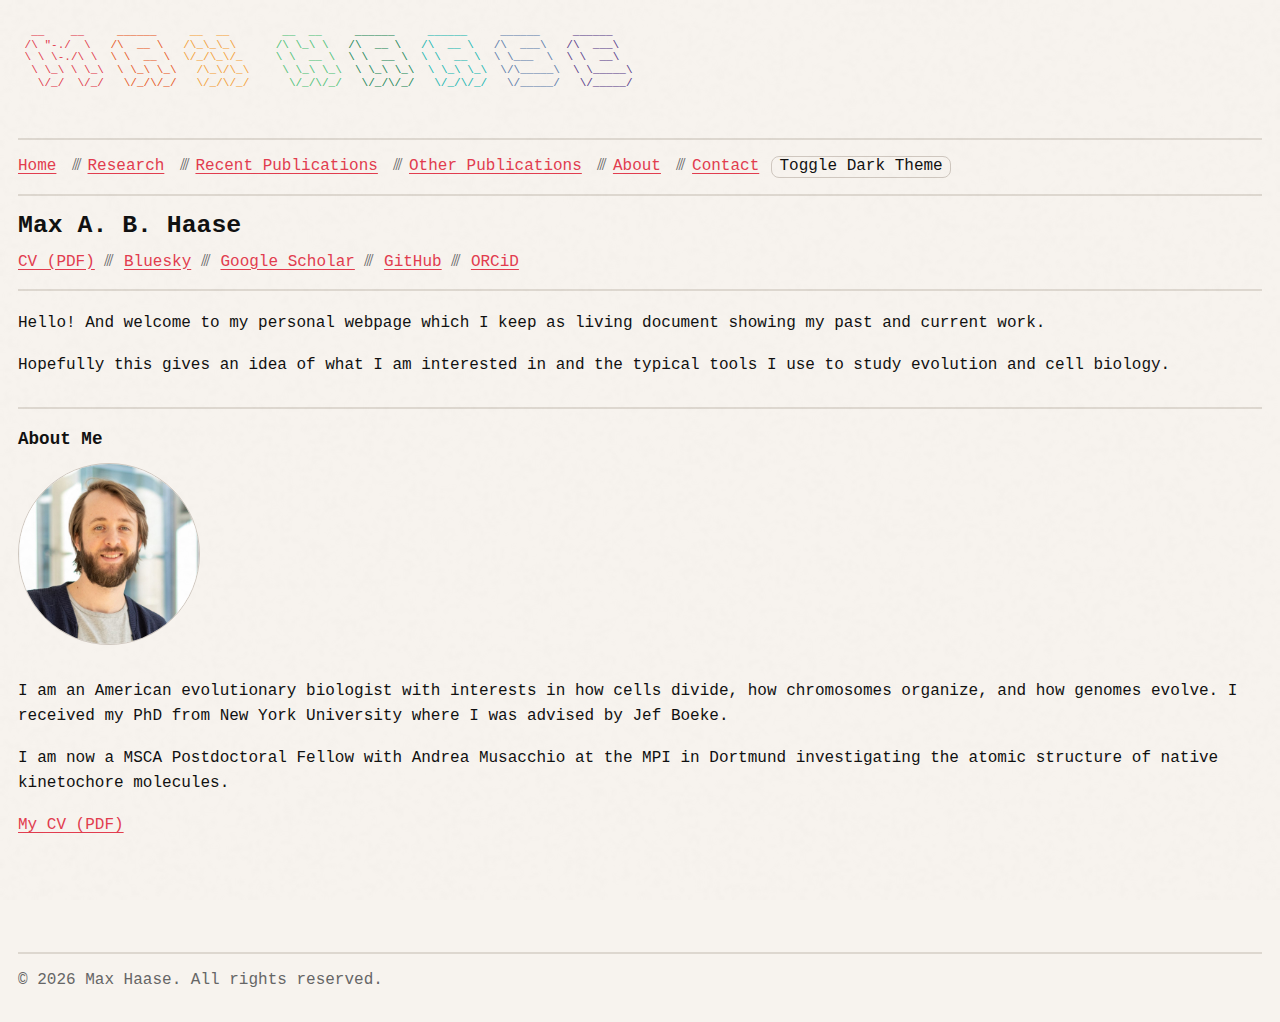
<file: index.html>
<!doctype html>
<html lang="en">
<head>
  <meta charset="UTF-8" />
  <meta name="viewport" content="width=device-width, initial-scale=1.0" />
  <title>Max A. B. Haase | Scientist</title>
  <link rel="stylesheet" href="site.css" />
  <script defer src="site.js"></script>
</head>

<body>
  <main>
    <header>
      <button id="logoBtn" type="button" aria-label="Cycle link color">
<pre id="logoArt">
  __    __     ______     __  __        __  __     ______     ______     ______     ______
 /\ "-./  \   /\  __ \   /\_\_\_\      /\ \_\ \   /\  __ \   /\  __ \   /\  ___\   /\  ___\
 \ \ \-./\ \  \ \  __ \  \/_/\_\/_     \ \  __ \  \ \  __ \  \ \  __ \  \ \___  \  \ \  __\
  \ \_\ \ \_\  \ \_\ \_\   /\_\/\_\     \ \_\ \_\  \ \_\ \_\  \ \_\ \_\  \/\_____\  \ \_____\
   \/_/  \/_/   \/_/\/_/   \/_/\/_/      \/_/\/_/   \/_/\/_/   \/_/\/_/   \/_____/   \/_____/

                                                        </pre>
      </button>


      <div class="divider" aria-hidden="true"></div>

      <nav class="xsep" aria-label="Primary">
        <a href="index.html">Home</a>
        <a href="research.html">Research</a>
        <a href="publications.html">Recent Publications</a>
        <a href="past_publications.html">Other Publications</a>
        <a href="about.html">About</a>
        <a href="contact.html">Contact</a>

        <button id="dark-mode-toggle" class="btn nav-btn" type="button">
          Toggle Dark Mode
        </button>
      </nav>

      <div class="divider" aria-hidden="true"></div>

      <h1>Max A. B. Haase</h1>
      <p class="meta">
        <a href="MaxHaase_CV.pdf" download>CV (PDF)</a> ⫻
        <a href="https://bsky.app/profile/maxhaase.bsky.social" target="_blank" rel="noreferrer">Bluesky</a> ⫻
        <a href="https://scholar.google.com/citations?user=6mpY8u8AAAAJ&hl=en" target="_blank" rel="noreferrer">Google Scholar</a> ⫻
        <a href="https://github.com/MaxabHaase" target="_blank" rel="noreferrer">GitHub</a> ⫻
        <a href="https://orcid.org/0000-0002-8962-0446" target="_blank" rel="noreferrer">ORCiD</a>
      </p>

      <div class="divider" aria-hidden="true"></div>
    </header>

    <section id="intro">
      <p>
        Hello! And welcome to my personal webpage which I keep as living document showing my past and current work. 
      </p>

      <p>
       Hopefully this gives an idea of what I am interested in and the typical tools I use to study evolution and cell biology.
      </p>
    </section>

    <div class="divider" aria-hidden="true"></div>

    <section id="about">
      <h2>About Me</h2>
      <div class="about-container">
        <img src="me.jpg" alt="Max Haase" class="headshot" />
        <div>
          <p>
            I am an American evolutionary biologist with interests in how cells divide, how chromosomes organize, and how genomes evolve. I received my PhD from New York University where I was advised by Jef Boeke.
            <p>
            I am now a MSCA Postdoctoral Fellow with Andrea Musacchio at the MPI in Dortmund investigating the atomic structure of native kinetochore molecules.
          </p>
          <p><a href="MaxHaase_CV.pdf" download>My CV (PDF)</a></p>
        </div>
      </div>
    </section>
  </main>

  <footer>
    <div class="divider" aria-hidden="true"></div>
    &copy; <span id="year"></span> Max Haase. All rights reserved.
  </footer>
</body>
</html>
</file>
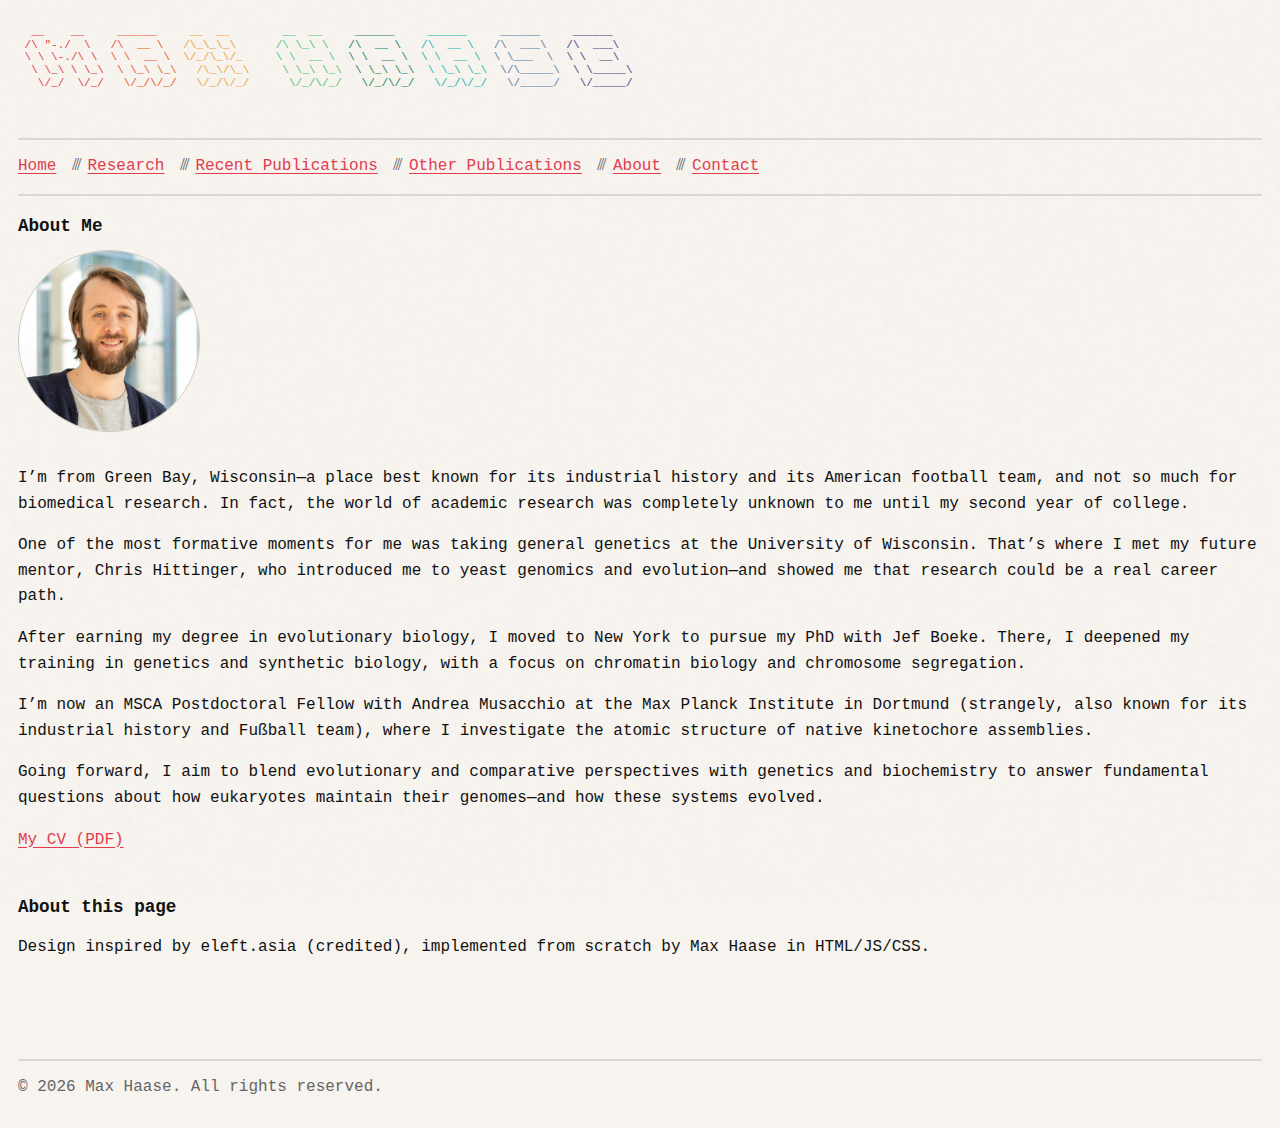
<file: about.html>
<!doctype html>
<html lang="en">
<head>
  <meta charset="UTF-8" />
  <meta name="viewport" content="width=device-width, initial-scale=1.0" />
  <title>Publications | Max A. B. Haase</title>
  <link rel="stylesheet" href="site.css" />
  <script defer src="site.js"></script>
</head>

<body>
  <main>
    <header>
      <button id="logoBtn" type="button" aria-label="Cycle link color">
<pre id="logoArt">
  __    __     ______     __  __        __  __     ______     ______     ______     ______
 /\ "-./  \   /\  __ \   /\_\_\_\      /\ \_\ \   /\  __ \   /\  __ \   /\  ___\   /\  ___\
 \ \ \-./\ \  \ \  __ \  \/_/\_\/_     \ \  __ \  \ \  __ \  \ \  __ \  \ \___  \  \ \  __\
  \ \_\ \ \_\  \ \_\ \_\   /\_\/\_\     \ \_\ \_\  \ \_\ \_\  \ \_\ \_\  \/\_____\  \ \_____\
   \/_/  \/_/   \/_/\/_/   \/_/\/_/      \/_/\/_/   \/_/\/_/   \/_/\/_/   \/_____/   \/_____/

                                                                        </pre>
      </button>

      <div class="divider" aria-hidden="true"></div>

      <nav class="xsep" aria-label="Primary">
        <a href="index.html">Home</a>
        <a href="research.html">Research</a>
        <a href="publications.html">Recent Publications</a>
        <a href="past_publications.html">Other Publications</a>
        <a href="about.html">About</a>
        <a href="contact.html">Contact</a>

      </nav>

      <div class="divider" aria-hidden="true"></div>
    </header>

    <section id="about">
      <h2>About Me</h2>
      <div class="about-container">
        <img src="me.jpg" alt="Max Haase" class="headshot" />
        <div>
          <p>
            I’m from Green Bay, Wisconsin—a place best known for its industrial history and its American football team, and not so much for biomedical research. In fact, the world of academic research was completely unknown to me until my second year of college.
          <p>
            One of the most formative moments for me was taking general genetics at the University of Wisconsin. That’s where I met my future mentor, Chris Hittinger, who introduced me to yeast genomics and evolution—and showed me that research could be a real career path.
          <p>
            After earning my degree in evolutionary biology, I moved to New York to pursue my PhD with Jef Boeke. There, I deepened my training in genetics and synthetic biology, with a focus on chromatin biology and chromosome segregation.
          <p>
            I’m now an MSCA Postdoctoral Fellow with Andrea Musacchio at the Max Planck Institute in Dortmund (strangely, also known for its industrial history and Fußball team), where I investigate the atomic structure of native kinetochore assemblies.
          <p>
            Going forward, I aim to blend evolutionary and comparative perspectives with genetics and biochemistry to answer fundamental questions about how eukaryotes maintain their genomes—and how these systems evolved.

          <p><a href="MaxHaase_CV.pdf" download>My CV (PDF)</a></p>
        </div>
      </div>
    </section>

    <section id="design">
      <h2>About this page</h2>
      <div>
          <p>
           Design inspired by eleft.asia (credited), implemented from scratch by Max Haase in HTML/JS/CSS.
       </div>
      
    </section>

  </main>

  <footer>
    <div class="divider" aria-hidden="true"></div>
    &copy; <span id="year"></span> Max Haase. All rights reserved.
  </footer>
</body>
</html>
</file>
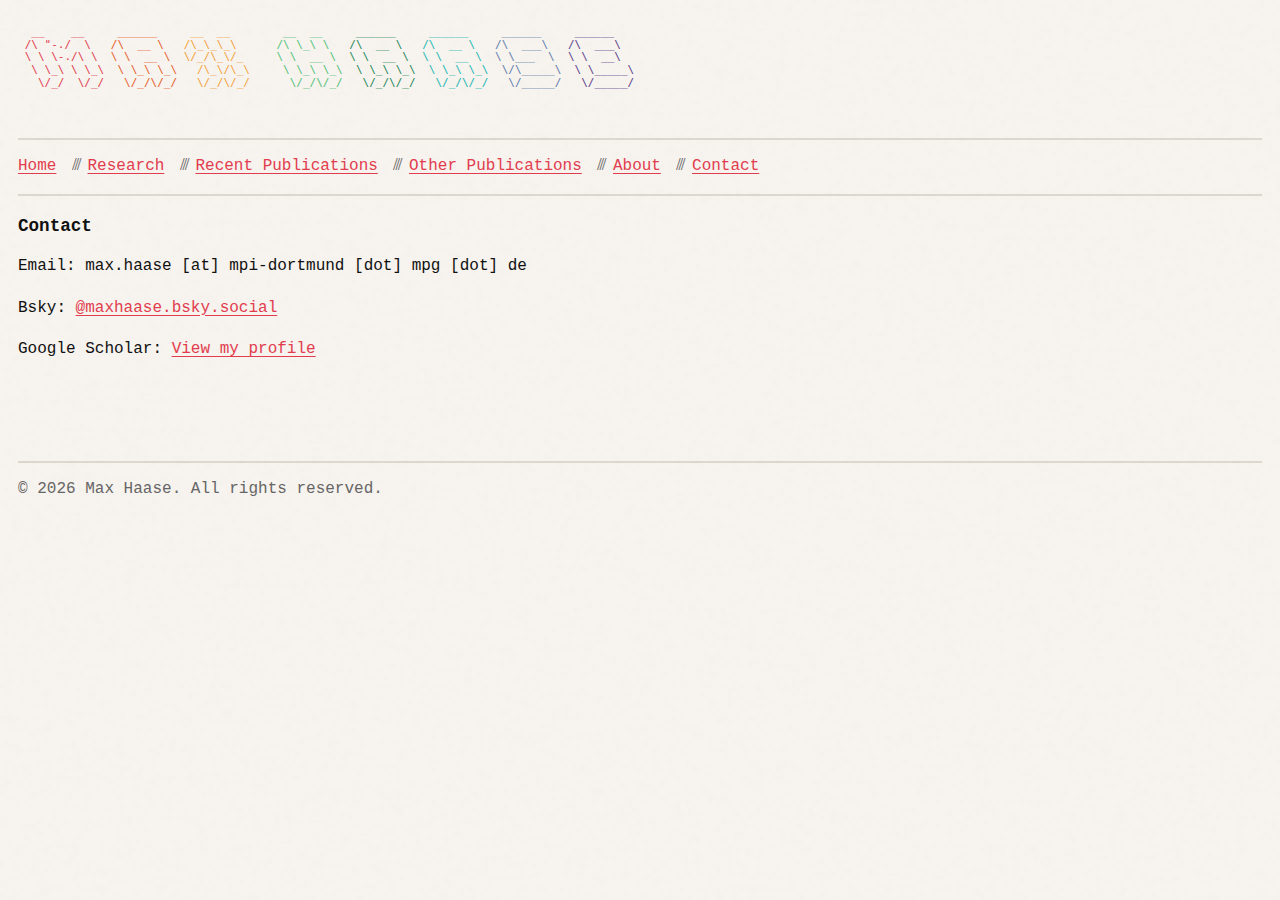
<file: contact.html>
<!doctype html>
<html lang="en">
<head>
  <meta charset="UTF-8" />
  <meta name="viewport" content="width=device-width, initial-scale=1.0" />
  <title>Publications | Max A. B. Haase</title>
  <link rel="stylesheet" href="site.css" />
  <script defer src="site.js"></script>
</head>

<body>
  <main>
    <header>
      <button id="logoBtn" type="button" aria-label="Cycle link color">
<pre id="logoArt">
  __    __     ______     __  __        __  __     ______     ______     ______     ______
 /\ "-./  \   /\  __ \   /\_\_\_\      /\ \_\ \   /\  __ \   /\  __ \   /\  ___\   /\  ___\
 \ \ \-./\ \  \ \  __ \  \/_/\_\/_     \ \  __ \  \ \  __ \  \ \  __ \  \ \___  \  \ \  __\
  \ \_\ \ \_\  \ \_\ \_\   /\_\/\_\     \ \_\ \_\  \ \_\ \_\  \ \_\ \_\  \/\_____\  \ \_____\
   \/_/  \/_/   \/_/\/_/   \/_/\/_/      \/_/\/_/   \/_/\/_/   \/_/\/_/   \/_____/   \/_____/

                                                                        </pre>
      </button>

      <div class="divider" aria-hidden="true"></div>

      <nav class="xsep" aria-label="Primary">
        <a href="index.html">Home</a>
        <a href="research.html">Research</a>
        <a href="publications.html">Recent Publications</a>
        <a href="past_publications.html">Other Publications</a>
        <a href="about.html">About</a>
        <a href="contact.html">Contact</a>

      </nav>

      <div class="divider" aria-hidden="true"></div>
    </header>


    <section id="contact">
      <h2>Contact</h2>
      <p>Email: max.haase [at] mpi-dortmund [dot] mpg [dot] de</p>
      <p>Bsky: <a href="https://bsky.app/profile/maxhaase.bsky.social" target="_blank" rel="noreferrer">@maxhaase.bsky.social</a></p>
      <p>Google Scholar: <a href="https://scholar.google.com/citations?user=6mpY8u8AAAAJ&hl=en" target="_blank" rel="noreferrer">View my profile</a></p>
    </section>
  </main>

  <footer>
    <div class="divider" aria-hidden="true"></div>
    &copy; <span id="year"></span> Max Haase. All rights reserved.
  </footer>
</body>
</html>
</file>
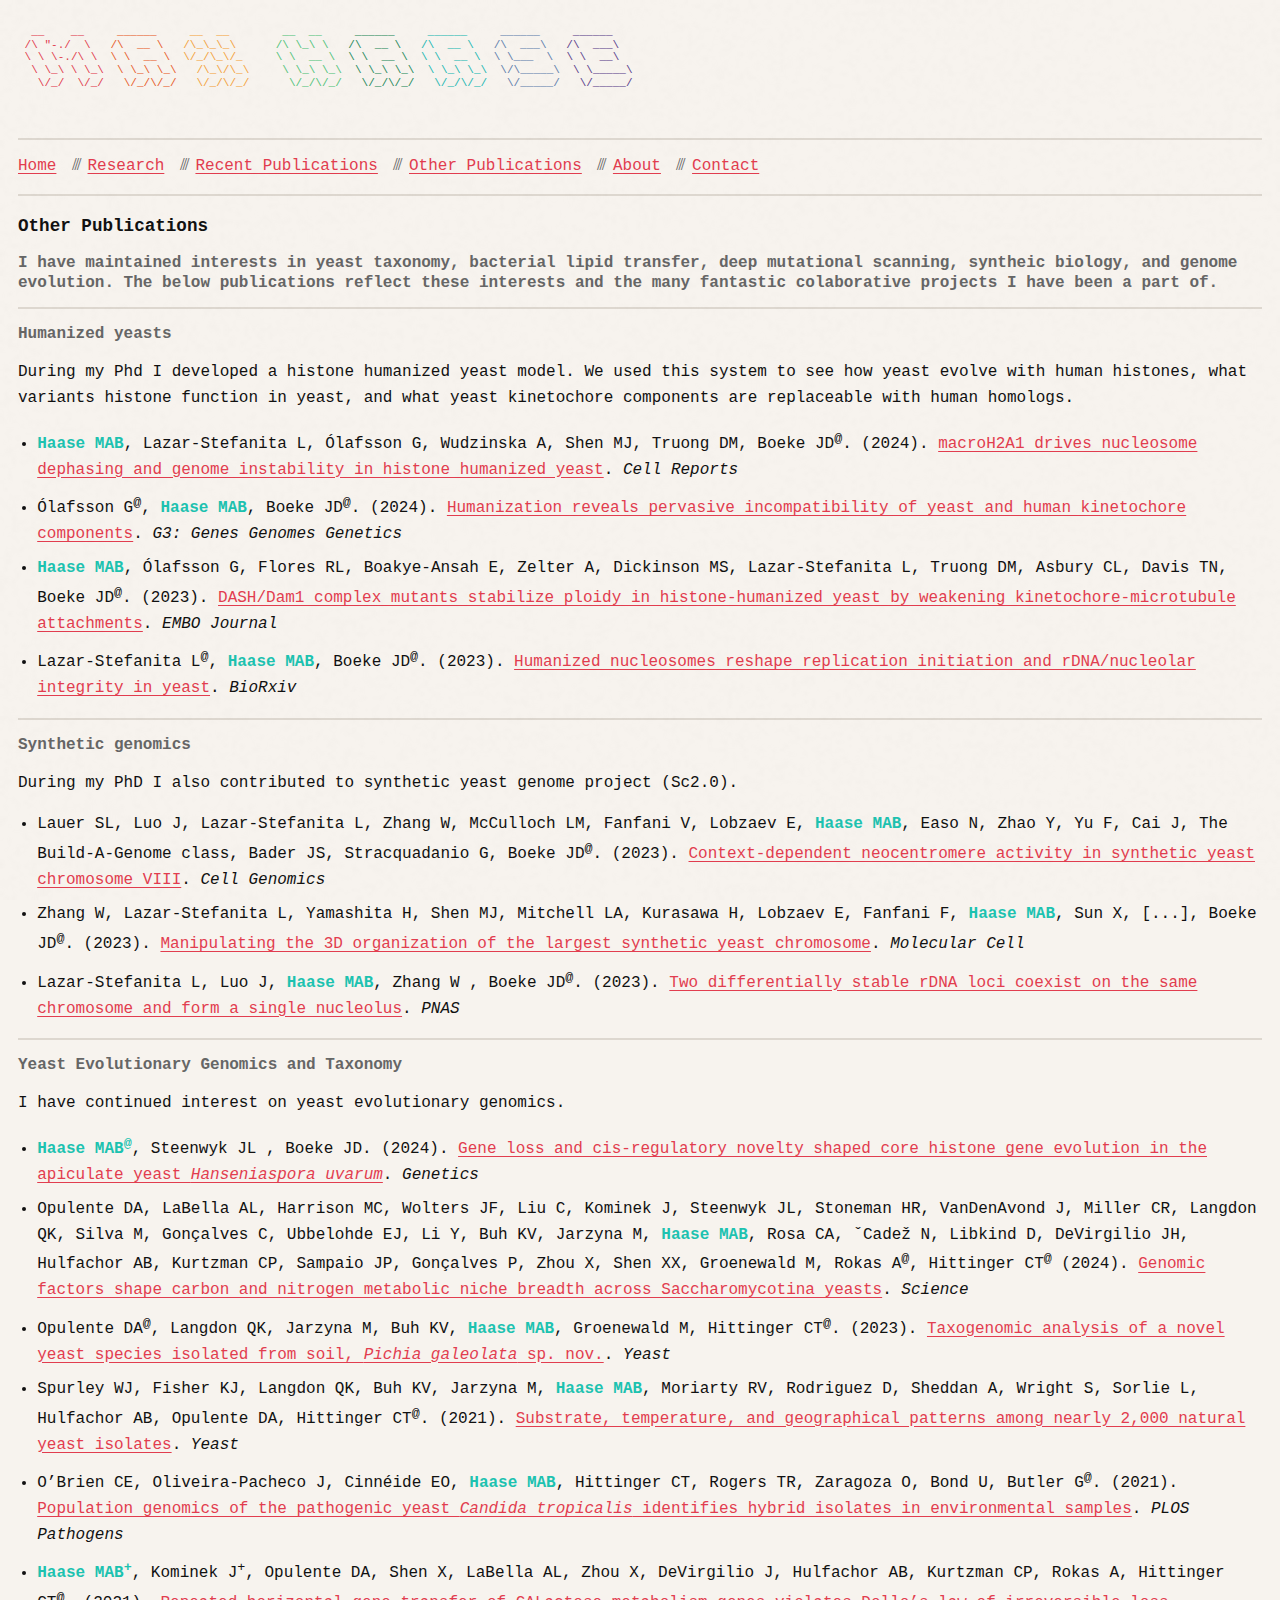
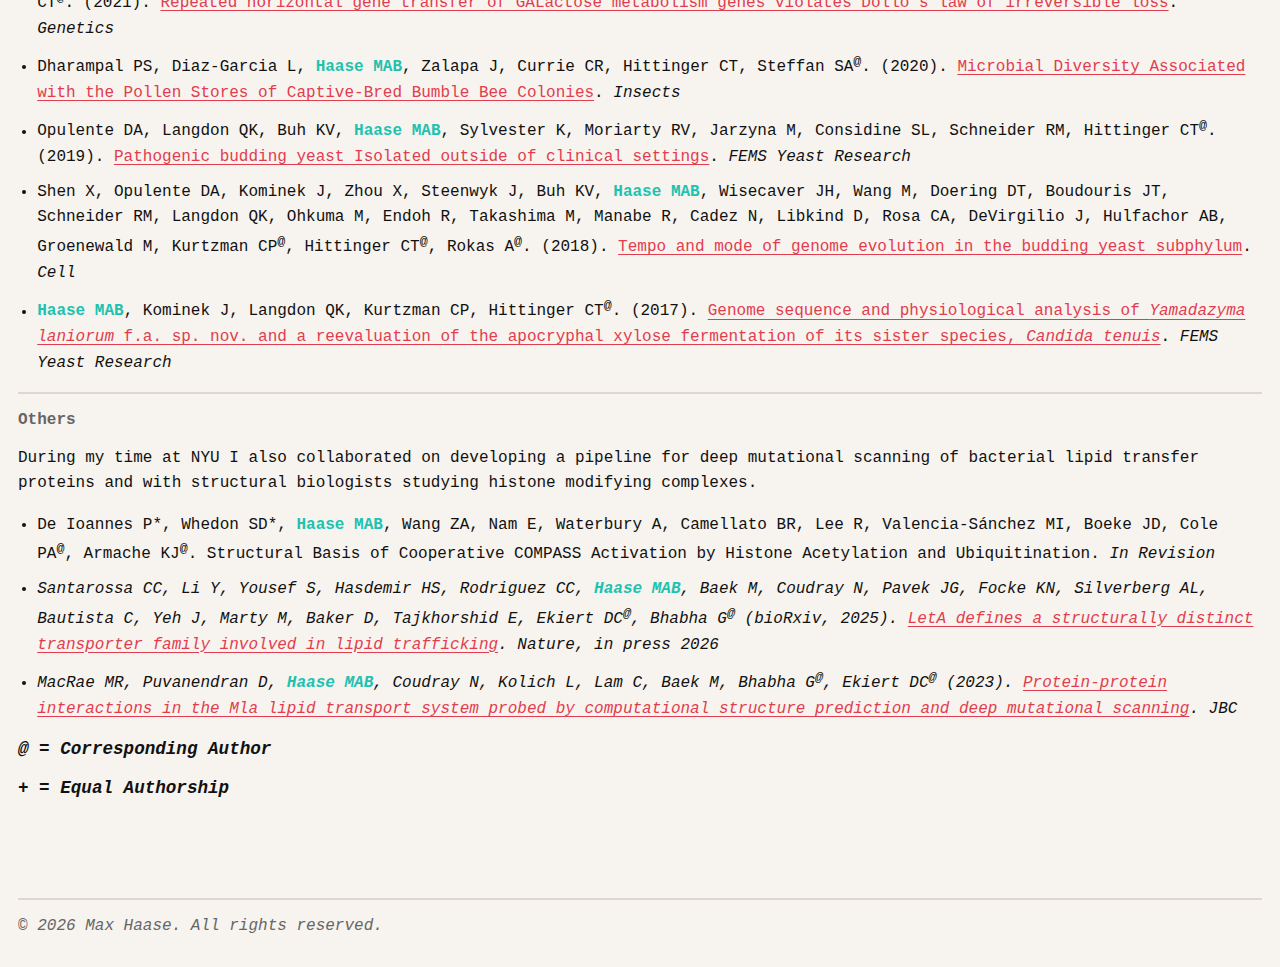
<file: past_publications.html>
<!doctype html>
<html lang="en">
<head>
  <meta charset="UTF-8" />
  <meta name="viewport" content="width=device-width, initial-scale=1.0" />
  <title>Publications | Max A. B. Haase</title>
  <link rel="stylesheet" href="site.css" />
  <script defer src="site.js"></script>
</head>

<body>
  <main>
    <header>
      <button id="logoBtn" type="button" aria-label="Cycle link color">
<pre id="logoArt">
  __    __     ______     __  __        __  __     ______     ______     ______     ______
 /\ "-./  \   /\  __ \   /\_\_\_\      /\ \_\ \   /\  __ \   /\  __ \   /\  ___\   /\  ___\
 \ \ \-./\ \  \ \  __ \  \/_/\_\/_     \ \  __ \  \ \  __ \  \ \  __ \  \ \___  \  \ \  __\
  \ \_\ \ \_\  \ \_\ \_\   /\_\/\_\     \ \_\ \_\  \ \_\ \_\  \ \_\ \_\  \/\_____\  \ \_____\
   \/_/  \/_/   \/_/\/_/   \/_/\/_/      \/_/\/_/   \/_/\/_/   \/_/\/_/   \/_____/   \/_____/

                                                                        </pre>
      </button>

      <div class="divider" aria-hidden="true"></div>

      <nav class="xsep" aria-label="Primary">
        <a href="index.html">Home</a>
        <a href="research.html">Research</a>
        <a href="publications.html">Recent Publications</a>
        <a href="past_publications.html">Other Publications</a>
        <a href="about.html">About</a>
        <a href="contact.html">Contact</a>
      </nav>

      <div class="divider" aria-hidden="true"></div>
    </header>

    <section id="publications">
      <h2>Other Publications</h2>

      <h3>I have maintained interests in yeast taxonomy, bacterial lipid transfer, deep mutational scanning, syntheic biology, and genome evolution. The below publications reflect these interests and the many fantastic colaborative projects I have been a part of. </h3>

      <div class="divider" aria-hidden="true"></div>

      <h3>Humanized yeasts</h3>
      <p>During my Phd I developed a histone humanized yeast model. We used this system to see how yeast evolve with human histones, what variants histone function in yeast, and what yeast kinetochore components are replaceable with human homologs.</p>
      <ul>
        <li>
          <strong><span class="meOpp">Haase MAB</span></strong>,   Lazar-Stefanita L, Ólafsson G, Wudzinska A, Shen MJ, Truong DM, Boeke JD<sup>@</sup>. (2024).
          <a href="https://doi.org/10.1016/j.celrep.2024.114472" target="_blank" rel="noreferrer">macroH2A1 drives nucleosome dephasing and genome instability in histone humanized yeast</a>.
          <em>Cell Reports</em>
        </li>
        <li>
          Ólafsson G<sup>@</sup>, <strong><span class="meOpp">Haase MAB</span></strong>, Boeke JD<sup>@</sup>. (2024).
          <a href="https://doi.org/10.1093/g3journal/jkad260" target="_blank" rel="noreferrer">Humanization reveals pervasive incompatibility of yeast and human kinetochore components</a>.
          <em>G3: Genes Genomes Genetics </em>
        </li>
        <li>
          <strong><span class="meOpp">Haase MAB</span></strong>,  Ólafsson G, Flores RL, Boakye-Ansah E, Zelter A, Dickinson MS, Lazar-Stefanita L, Truong DM, Asbury CL, Davis TN, Boeke JD<sup>@</sup>. (2023).
          <a href="https://www.embopress.org/doi/full/10.15252/embj.2022112600" target="_blank" rel="noreferrer">DASH/Dam1 complex mutants stabilize ploidy in histone-humanized yeast by weakening kinetochore-microtubule attachments</a>.
          <em>EMBO Journal</em>
        </li>
        <li>
          Lazar-Stefanita L<sup>@</sup>, <strong><span class="meOpp">Haase MAB</span></strong>, Boeke JD<sup>@</sup>. (2023).
          <a href="https://doi.org/10.1101/2023.05.06.539710" target="_blank" rel="noreferrer">Humanized nucleosomes reshape replication initiation and rDNA/nucleolar integrity in yeast</a>.
          <em>BioRxiv</em>
        </li>
      </ul>

      <div class="divider" aria-hidden="true"></div>

      <h3>Synthetic genomics</h3>
      <p>During my PhD I also contributed to synthetic yeast genome project (Sc2.0).</p>
      <ul>
        <li>
          Lauer SL, Luo J, Lazar-Stefanita L, Zhang W, McCulloch LM, Fanfani V, Lobzaev E, <strong><span class="meOpp">Haase MAB</span></strong>, Easo N, Zhao Y, Yu F, Cai J, The Build-A-Genome class, Bader JS, Stracquadanio G, Boeke JD<sup>@</sup>. (2023).
          <a href="https://www.sciencedirect.com/science/article/pii/S2666979X23002720" target="_blank" rel="noreferrer">Context-dependent neocentromere activity in synthetic yeast chromosome VIII</a>.
          <em>Cell Genomics</em>
        </li>
        <li>
          Zhang W, Lazar-Stefanita L, Yamashita H, Shen MJ, Mitchell LA, Kurasawa H, Lobzaev E, Fanfani F, <strong><span class="meOpp">Haase MAB</span></strong>, Sun X, [...], Boeke JD<sup>@</sup>. (2023).
          <a href="https://doi.org/10.1016/j.molcel.2023.10.015" target="_blank" rel="noreferrer">Manipulating the 3D organization of the largest synthetic yeast chromosome</a>.
          <em>Molecular Cell</em>
        </li>
        <li>
          Lazar-Stefanita L, Luo J, <strong><span class="meOpp">Haase MAB</span></strong>, Zhang W , Boeke JD<sup>@</sup>. (2023).
          <a href="https://pubmed.ncbi.nlm.nih.gov/36821584/" target="_blank" rel="noreferrer">Two differentially stable rDNA loci coexist on the same chromosome and form a single nucleolus</a>.
          <em>PNAS</em>
        </li>
      </ul>

      <div class="divider" aria-hidden="true"></div>

      <h3>Yeast Evolutionary Genomics and Taxonomy</h3>
      <p>I have continued interest on yeast evolutionary genomics.</p>
      <ul>
        <li>
          <strong><span class="meOpp">Haase MAB<sup>@</sup></span></strong>, Steenwyk JL , Boeke JD. (2024).
          <a href="https://academic.oup.com/genetics/article/226/3/iyae008/7589637" target="_blank" rel="noreferrer">Gene loss and cis-regulatory novelty shaped core histone gene evolution in the apiculate yeast <em>Hanseniaspora uvarum</em></a>.
          <em>Genetics</em>
        </li>
        <li>
          Opulente DA, LaBella AL, Harrison MC, Wolters JF, Liu C, Kominek J, Steenwyk JL, Stoneman HR, VanDenAvond J, Miller CR, Langdon QK, Silva M, Gonçalves C, Ubbelohde EJ, Li Y, Buh KV, Jarzyna M, <strong><span class="meOpp">Haase MAB</span></strong>, Rosa CA, ˇCadež N, Libkind D, DeVirgilio JH, Hulfachor AB, Kurtzman CP, Sampaio JP, Gonçalves P, Zhou X, Shen XX, Groenewald M, Rokas A<sup>@</sup>, Hittinger CT<sup>@</sup> (2024).
          <a href="https://www.science.org/doi/full/10.1126/science.adj4503" target="_blank" rel="noreferrer">Genomic factors shape carbon and nitrogen metabolic niche breadth across Saccharomycotina yeasts</a>.
          <em>Science</em>
        </li>
        <li>
          Opulente DA<sup>@</sup>, Langdon QK, Jarzyna M, Buh KV, <strong><span class="meOpp">Haase MAB</span></strong>, Groenewald M, Hittinger CT<sup>@</sup>. (2023).
          <a href="https://doi.org/10.1002/yea.3905" target="_blank" rel="noreferrer">Taxogenomic analysis of a novel yeast species isolated from soil, <em>Pichia galeolata</em> sp. nov.</a>.
          <em>Yeast</em>
        </li>
        <li>
          Spurley WJ, Fisher KJ, Langdon QK, Buh KV, Jarzyna M, <strong><span class="meOpp">Haase MAB</span></strong>, Moriarty RV, Rodriguez D, Sheddan A, Wright S, Sorlie L, Hulfachor AB, Opulente DA, Hittinger CT<sup>@</sup>. (2021).
          <a href="https://pubmed.ncbi.nlm.nih.gov/34741351/" target="_blank" rel="noreferrer">Substrate, temperature, and geographical patterns among nearly 2,000 natural yeast isolates</a>.
          <em>Yeast</em>
        </li>
        <li>
          O’Brien CE, Oliveira-Pacheco J, Cinnéide EO, <strong><span class="meOpp">Haase MAB</span></strong>, Hittinger CT, Rogers TR, Zaragoza O, Bond U, Butler G<sup>@</sup>. (2021).
          <a href="https://journals.plos.org/plospathogens/article?id=10.1371/journal.ppat.1009138" target="_blank" rel="noreferrer">Population genomics of the pathogenic yeast <em>Candida tropicalis</em> identifies hybrid isolates in environmental samples</a>.
          <em>PLOS Pathogens</em>
        </li>
        <li>
          <strong><span class="meOpp">Haase MAB<sup>+</sup></span></strong>, Kominek J<sup>+</sup>, Opulente DA, Shen X, LaBella AL, Zhou X, DeVirgilio J, Hulfachor AB, Kurtzman CP, Rokas A, Hittinger CT<sup>@</sup>. (2021).
          <a href="https://academic.oup.com/genetics/article/217/2/iyaa012/6007471" target="_blank" rel="noreferrer">Repeated horizontal gene transfer of GALactose metabolism genes violates Dollo’s law of irreversible loss</a>.
          <em>Genetics</em>
        </li>
        <li>
          Dharampal PS, Diaz-Garcia L, <strong><span class="meOpp">Haase MAB</span></strong>, Zalapa J, Currie CR, Hittinger CT, Steffan SA<sup>@</sup>. (2020).
          <a href="https://www.mdpi.com/2075-4450/11/4/250" target="_blank" rel="noreferrer">Microbial Diversity Associated with the Pollen Stores of Captive-Bred Bumble Bee Colonies</a>.
          <em>Insects</em>
        </li>
        <li>
          Opulente DA, Langdon QK, Buh KV, <strong><span class="meOpp">Haase MAB</span></strong>, Sylvester K, Moriarty RV, Jarzyna M, Considine SL, Schneider RM, Hittinger CT<sup>@</sup>. (2019).
          <a href="https://academic.oup.com/femsyr/article/19/3/foz032/5479245?login=false" target="_blank" rel="noreferrer">Pathogenic budding yeast Isolated outside of clinical settings</a>.
          <em>FEMS Yeast Research</em>
        </li>
        <li>
          Shen X, Opulente DA, Kominek J, Zhou X, Steenwyk J, Buh KV, <strong><span class="meOpp">Haase MAB</span></strong>, Wisecaver JH, Wang M, Doering DT, Boudouris JT, Schneider RM, Langdon QK, Ohkuma M, Endoh R, Takashima M, Manabe R, Cadez N, Libkind D, Rosa CA, DeVirgilio J, Hulfachor AB, Groenewald M, Kurtzman CP<sup>@</sup>, Hittinger CT<sup>@</sup>, Rokas A<sup>@</sup>. (2018).
          <a href="https://pubmed.ncbi.nlm.nih.gov/30415838/" target="_blank" rel="noreferrer">Tempo and mode of genome evolution in the budding yeast subphylum</a>.
          <em>Cell</em>
        </li>
        <li>
          <strong><span class="meOpp">Haase MAB</span></strong>, Kominek J, Langdon QK, Kurtzman CP, Hittinger CT<sup>@</sup>. (2017).
          <a href="https://academic.oup.com/femsyr/article/17/3/fox019/3737663" target="_blank" rel="noreferrer">Genome sequence and physiological analysis of <em>Yamadazyma laniorum</em> f.a. sp. nov. and a reevaluation of the apocryphal xylose fermentation of its sister species, <em>Candida tenuis</em></a>.
          <em>FEMS Yeast Research</em>
        </li>
      </ul>

      <div class="divider" aria-hidden="true"></div>

      <h3>Others</h3>
      <p>During my time at NYU I also collaborated on developing a pipeline for deep mutational scanning of bacterial lipid transfer proteins and with structural biologists studying histone modifying complexes.</p>
      <ul>
        <li>
          De Ioannes P*, Whedon SD*, <strong><span class="meOpp">Haase MAB</span></strong>, Wang ZA, Nam E, Waterbury A, Camellato BR, Lee R, Valencia-Sánchez MI, Boeke JD, Cole PA<sup>@</sup>, Armache KJ<sup>@</sup>. Structural Basis of Cooperative COMPASS Activation by Histone Acetylation and Ubiquitination. <em>In Revision<em>
        </li>


        <li>
          Santarossa CC, Li Y, Yousef S, Hasdemir HS, Rodriguez CC, <strong><span class="meOpp">Haase MAB</span></strong>, Baek M, Coudray N, Pavek JG, Focke KN, Silverberg AL, Bautista C, Yeh J, Marty M, Baker D, Tajkhorshid E, Ekiert DC<sup>@</sup>, Bhabha G<sup>@</sup> (bioRxiv, 2025).
          <a href="https://www.biorxiv.org/content/10.1101/2025.03.21.644421v1.full.pdf+html" target="_blank" rel="noreferrer">LetA defines a structurally distinct transporter family involved in lipid trafficking</a>.
          <em>Nature</em>, in press 2026
        </li>
        <li>
          MacRae MR, Puvanendran D, <strong><span class="meOpp">Haase MAB</span></strong>, Coudray N, Kolich L, Lam C, Baek M, Bhabha G<sup>@</sup>, Ekiert DC<sup>@</sup> (2023).
          <a href="https://pubmed.ncbi.nlm.nih.gov/37100290/" target="_blank" rel="noreferrer">Protein-protein interactions in the Mla lipid transport system probed by computational structure prediction and deep mutational scanning</a>.
          <em>JBC</em>
        </li>
      </ul>
      <h2>@ = Corresponding Author</h2> <p></p>
      <h2>+ = Equal Authorship</h2>
    </section>
    

  </main>

  <footer>
    <div class="divider" aria-hidden="true"></div>
    &copy; <span id="year"></span> Max Haase. All rights reserved.
  </footer>
</body>
</html>
</file>
<file: site.css>
:root{
  --bg: #F7F3EE;
  --fg: #111111;
  --muted: #666666;
  --rule: #cfc7bf;

  /* cycles on logo click */
  --accent: #2A5DB0;

  --maxw: 140ch;
}

body{
  margin:0;
  background: var(--bg);
  color: var(--fg);
  font-family: ui-monospace, SFMono-Regular, Menlo, Monaco, Consolas,
               "Liberation Mono","Courier New", monospace;
  line-height: 1.6;
  font-size: 16px;
}

/* Dark mode */
body.dark-mode{
  --bg:#11211a;
  --fg:#F8F0E3;
  --muted:#b5b5b5;
  --rule:#3a4b44;
}

/* Links use the cycling accent */
a{
  color: var(--accent);
  text-decoration: underline;
  text-underline-offset: 0.2em;
}
a:hover{ text-decoration-thickness: 2px; }

/* ===== Noise overlay ===== */
body::before{
  content:"";
  position: fixed;
  inset: 0;
  z-index: 9999;
  pointer-events:none;

  background-image: url("./assets/background-noise.png");
  background-repeat: repeat;
  background-size: 2000px 2000px;      /* key: big enough to see */
  opacity: 0.25;

  animation: noise 0.12s steps(2) infinite;
}

@keyframes noise {
  0%, 100% { background-position: 0 0; }
  10% { background-position: -5% -10%; }
  20% { background-position: -15% 5%; }
  30% { background-position: 7% -25%; }
  40% { background-position: 20% 25%; }
  50% { background-position: -25% 10%; }
  60% { background-position: 15% 5%; }
  70% { background-position: 0% 15%; }
  80% { background-position: 25% 35%; }
  90% { background-position: -10% 10%; }
}

@media (prefers-reduced-motion: reduce){
  body::before{ animation: none; }
}

/* Keep content above the overlay */
header, main, footer{ position: relative; z-index: 1; }

main{
  max-width: var(--maxw);
  margin: 0 auto;
  padding: 26px 18px 56px;
}

.divider{
  height: 2px;              /* try 1px if you want thinner */
  background: var(--rule);
  margin: 14px 0;
  opacity: 0.65;            /* bump up if still subtle */
}

/* Make the logo container constrain to the page width */
#logoBtn{
  display: block;
  width: 100%;
  max-width: 100%;
  text-align: left;
  overflow-x: auto;                 /* scroll INSIDE the logo area */
  -webkit-overflow-scrolling: touch;
  padding-bottom: 6px;              /* gives room for scrollbar on some browsers */
}

/* ASCII logo button */
#logoBtn{
  border:0;
  background:transparent;
  padding:0;
  cursor:pointer;
  text-align:left;
  color: inherit;
  font: inherit;
}
#logoArt{
  margin:0 0 10px;
  white-space: pre;
  overflow-x: auto;
  font-size: 11px;
  line-height: 1.15;
  user-select: none;
}
.ch{ display:inline; } /* spans used for colored ASCII chars */

/* button sits nicely in the nav row */
nav .nav-btn{
  margin-left: 0.25ch;
  padding: 0.05rem 0.45rem;
  line-height: 1.2;
}

/* make the separator its own little inline-block with spacing */
.xsep > * + *::before{
  display: inline-block;
  content:" ⫻ ";
  color: var(--muted);
  margin: 0 0.6ch;
}

/* keep button border from visually "touching" the separator */
.xsep button::before{ content: none; } /* (does nothing but safe) */

h1, h2, h3{
  line-height:1.25;
  margin:0.95em 0 0.35em;
  font-weight:700;
}
h1{ font-size:1.55rem; margin-top:0.5em; }
h2{ font-size:1.1rem; }
h3{ font-size:1rem; color: var(--muted); }

section{ margin: 1.25em 0 1.75em; }
ul{ padding-left: 2ch; }
li{ margin: 0.55em 0; }

.meta{ color: var(--muted); margin: 0.35em 0 0; }

.btn{
  font: inherit;
  border: 1px solid var(--rule);
  background: transparent;
  color: var(--fg);
  padding: 0.15rem 0.55rem;
  border-radius: 8px;
  cursor: pointer;
}
.btn:hover{ border-color: var(--muted); }

.about-container{
  display:flex;
  align-items:flex-start;
  gap:18px;
  flex-wrap:wrap;
  margin-top:12px;
}

.headshot{
  width:180px;
  height:180px;
  object-fit:cover;
  border-radius:50%;
  flex:0 0 auto;
  border:1px solid var(--rule);
}

.media-row{
  display:grid;
  grid-template-columns: repeat(auto-fit, minmax(220px, 1fr));
  gap:18px;
  align-items:start;
  margin-top:12px;
}

.media-item img,
.media-item video{
  max-width:100%;
  height:auto;
  border:1px solid var(--rule);
  border-radius:10px;
  background:transparent;
}

.caption{
  margin-top:8px;
  font-size:0.95rem;
  color: var(--muted);
}

.container{
  display:grid;
  grid-template-columns: 1fr;
  gap:12px;
  margin:12px 0;
}

.container img{
  max-width:100%;
  height:auto;
  border-radius:10px;
  border:1px solid var(--rule);
}

footer{
  max-width: var(--maxw);
  margin: 0 auto;
  padding: 0 18px 28px;
  color: var(--muted);
}

.meOpp{
  color: var(--accentOpp);
  font-weight: 800;
}

/* smooth color changes */
a, .me, .meOpp, .btn {
  transition: color 3.2s linear, background-color 3.2s linear, border-color 3.2s linear;
}

/* smooth ASCII recolor */
.ch{
  transition: color 3.2s linear;
}

.pubs { list-style: none; padding-left: 0; margin: 0; }

.pub{
  display: grid;
  grid-template-columns: 220px 1fr; /* <- make this bigger */
  gap: 16px;
  align-items: start;
}
.pub-cover{
  display: block;
}

.pub-cover img{
  display: block;
  width: 100%;     /* <- this is the key */
  height: auto;
  border: 1px solid var(--rule);
  border-radius: 10px;
}

.pub-text{ min-width: 0; } /* prevents overflow */
.pub-links{ margin-top: 6px; color: var(--muted); }

@media (max-width: 520px){
  .pub{
    grid-template-columns: 1fr;
  }
  .pub-cover img{
    max-width: 220px;
  }
}
#logoBtn{
  border:0;
  background:transparent;
  padding:0;
  cursor:pointer;
  text-align:left;
  color: inherit;
  font: inherit;
}

#logoAnim{
  display:block;
  max-width: 100%;
  height: auto;
  border-radius: 10px;   /* optional */
}

#animBtn{
  border: 0;
  background: transparent;
  padding: 0;
  cursor: pointer;
  margin-top: 10px; /* adjust where you want it */
}

#animImg{
  display: block;
  width: 160px;      /* set the size you want */
  max-width: 100%;
  height: auto;
  border-radius: 10px;
  border: 1px solid var(--rule);
}
</file>
